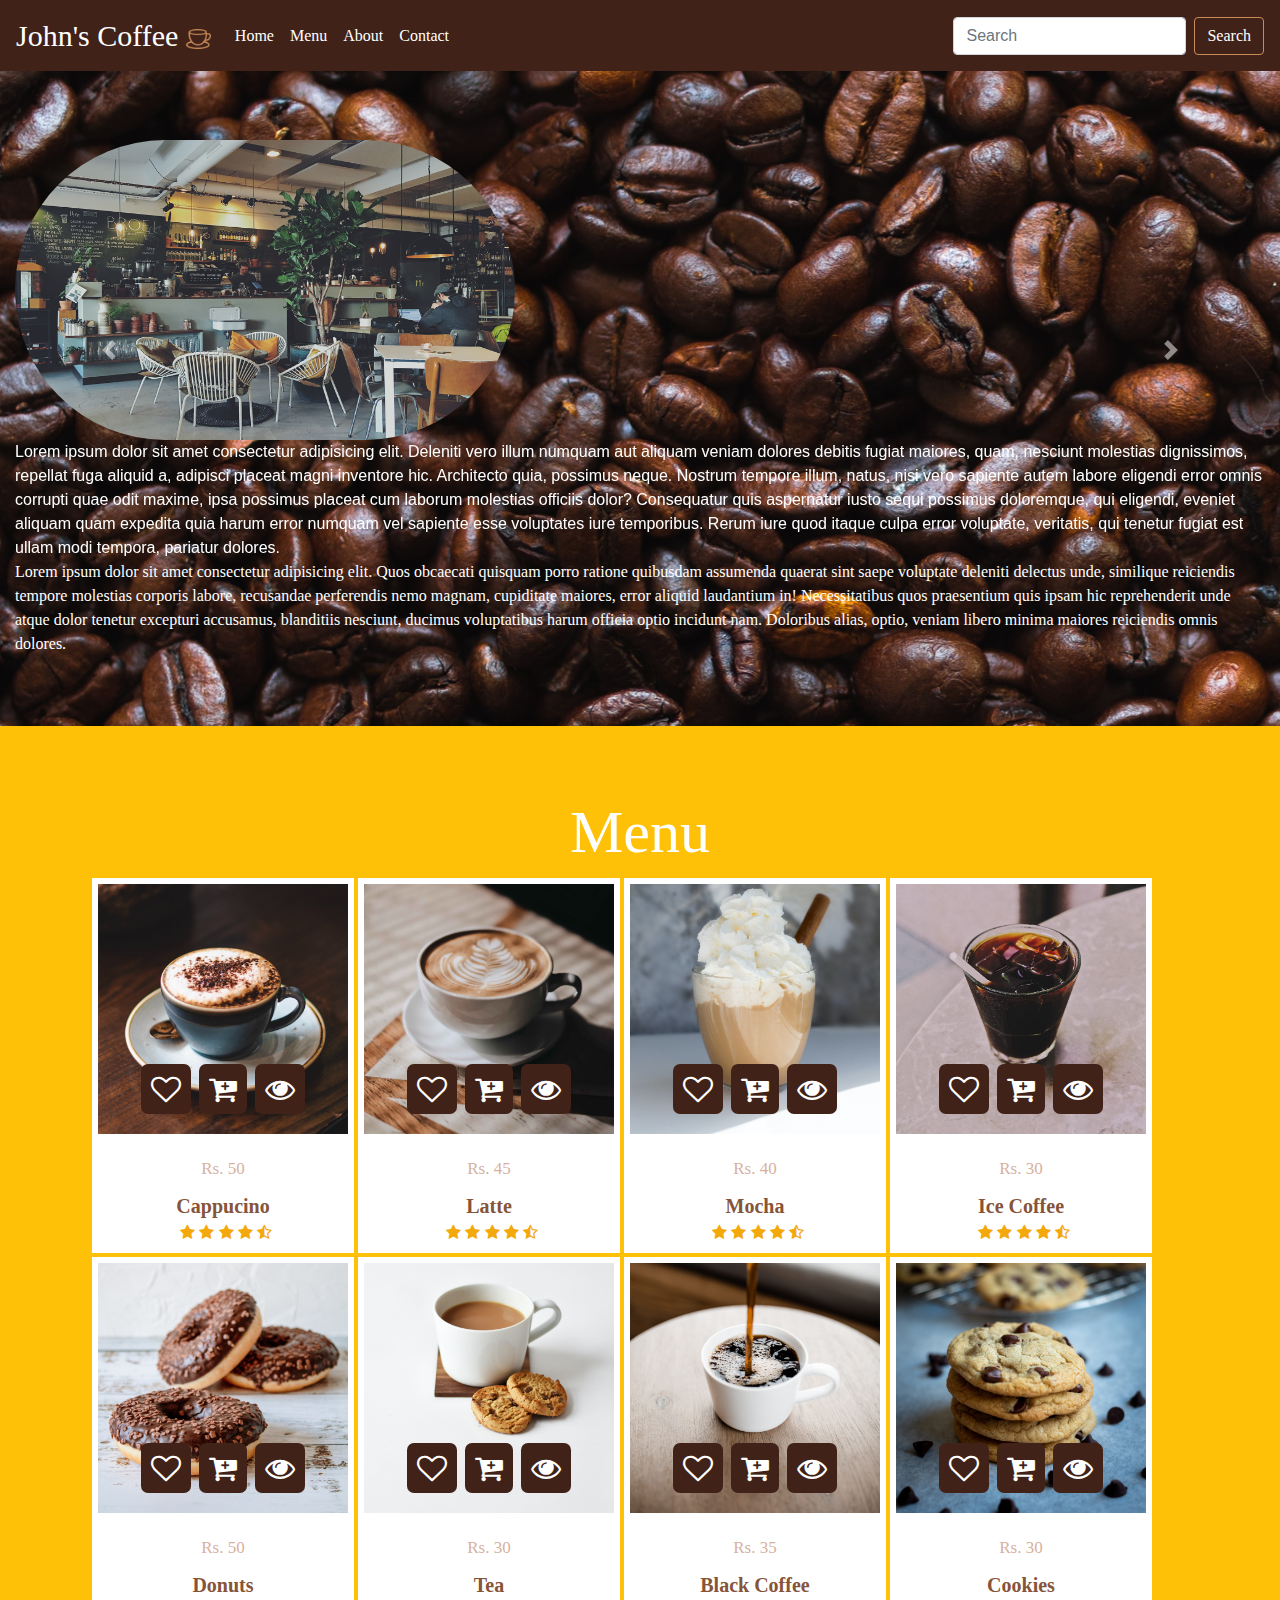
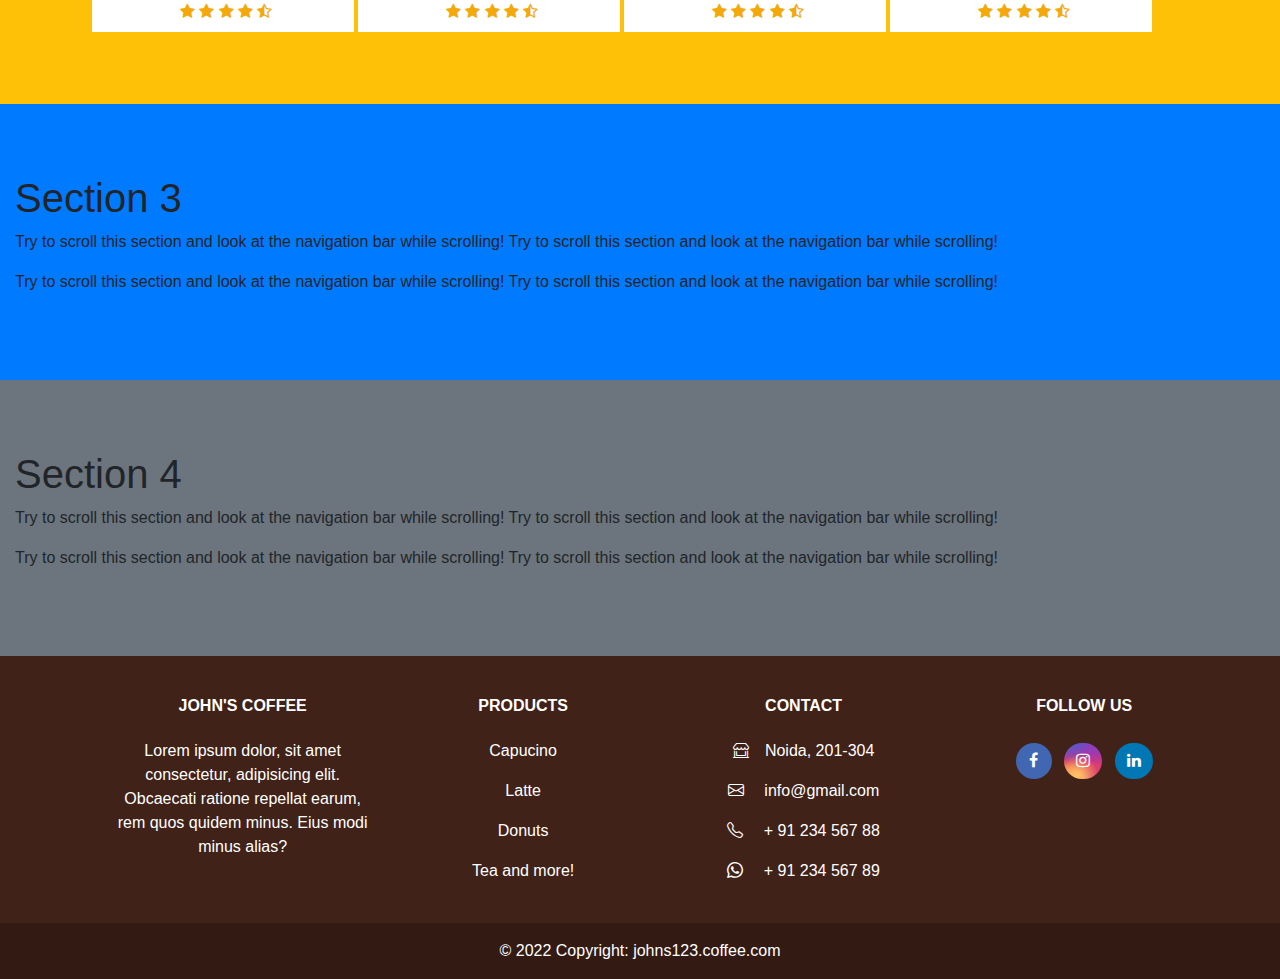
<file: index.html>
<!DOCTYPE html>
<html lang="en">
<head>
  <title>John's Coffee</title>
  <meta charset="utf-8">
  <meta name="viewport" content="width=device-width, initial-scale=1">
  <link rel="stylesheet" href="https://cdn.jsdelivr.net/npm/bootstrap@4.6.2/dist/css/bootstrap.min.css">

  <link rel="stylesheet" href="https://cdn.jsdelivr.net/npm/bootstrap-icons@1.10.2/font/bootstrap-icons.css">

  <link rel="stylesheet" href="https://cdnjs.cloudflare.com/ajax/libs/font-awesome/4.7.0/css/font-awesome.css"/>

  <link rel="stylesheet" href="css/style.css">

  <script src="https://cdn.jsdelivr.net/npm/jquery@3.6.1/dist/jquery.slim.min.js"></script>
  <script src="https://cdn.jsdelivr.net/npm/popper.js@1.16.1/dist/umd/popper.min.js"></script>
  <script src="https://cdn.jsdelivr.net/npm/bootstrap@4.6.2/dist/js/bootstrap.bundle.min.js"></script>


<style>


</style>
</head>

<body>

<div class="container-fluid m-0 p-0">
<!-- NAVBAR Starts -->
	<nav class="navbar navbar-heading navbar-expand-lg fixed-top text-white">
  <div class="navbar-brand coffee-icon">John's Coffee 
    <img src="images/coffee-cup-icon.png" alt="coffee-icon">
  </div>
  <button class="navbar-toggler" type="button" data-toggle="collapse" data-target="#navbarSupportedContent" aria-controls="navbarSupportedContent" aria-expanded="false" aria-label="Toggle navigation">
    <span><i class="bi bi-caret-down-square"></i></span>
  </button>

  <div class="collapse navbar-collapse" id="navbarSupportedContent">
    <ul class="navbar-nav mr-auto">
      <li class="nav-item">
        <a class="nav-link" href="#home">Home</a>
      </li>
      <li class="nav-item">
        <a class="nav-link" href="#menu">Menu</a>
      </li>

      <li class="nav-item">
        <a class="nav-link" href="#about">About</a>
      </li>
      
      <li class="nav-item">
        <a class="nav-link" href="#contact">Contact</a>
      </li>
    </ul>
    <form class="form-inline my-2 my-lg-0">
      <input class="form-control srch-input mr-sm-2" type="search" placeholder="Search" aria-label="Search">
      <button class="btn btn-outline-success my-2 my-sm-0" type="submit">Search</button>
    </form>
  </div>
</nav>
<!-- NAVBAR Ends -->

<div id="home" class="container-fluid home-bg home-style" style="padding-top:70px;padding-bottom:70px">
  <!-- <h1 class="home-header">Home</h1> -->

<div id="carouselExampleControls" class="carousel slide" data-ride="carousel"
data-interval="2000">
  <div class="carousel-inner">
    <div class="carousel-item active img-slide-style">
      <img class="d-inline w-100" src="images/coffee_shop_inside.png" alt="First slide">
      <div class="d-block text-white">
        Lorem ipsum dolor sit amet consectetur adipisicing elit. Deleniti vero illum numquam aut aliquam veniam dolores debitis fugiat maiores, quam, nesciunt molestias dignissimos, repellat fuga aliquid a, adipisci placeat magni inventore hic. Architecto quia, possimus neque. Nostrum tempore illum, natus, nisi vero sapiente autem labore eligendi error omnis corrupti quae odit maxime, ipsa possimus placeat cum laborum molestias officiis dolor? Consequatur quis aspernatur iusto sequi possimus doloremque, qui eligendi, eveniet aliquam quam expedita quia harum error numquam vel sapiente esse voluptates iure temporibus. Rerum iure quod itaque culpa error voluptate, veritatis, qui tenetur fugiat est ullam modi tempora, pariatur dolores.
      </div>
    </div>
    <div class="carousel-item img-slide-style">
      <img class="d-block w-100" src="images/pouring_coffee.png" alt="Second slide">
      <div class="d-block text-white">
        Lorem ipsum dolor sit amet consectetur adipisicing elit. Deleniti vero illum numquam aut aliquam veniam dolores debitis fugiat maiores, quam, nesciunt molestias dignissimos, repellat fuga aliquid a, adipisci placeat magni inventore hic. Architecto quia, possimus neque. Nostrum tempore illum, natus, nisi vero sapiente autem labore eligendi error omnis corrupti quae odit maxime, ipsa possimus placeat cum laborum molestias officiis dolor? Consequatur quis aspernatur iusto sequi possimus doloremque, qui eligendi, eveniet aliquam quam expedita quia harum error numquam vel sapiente esse voluptates iure temporibus. Rerum iure quod itaque culpa error voluptate, veritatis, qui tenetur fugiat est ullam modi tempora, pariatur dolores.
      </div>
    </div>
    <div class="carousel-item  img-slide-style">
      <img class="d-block w-100" src="images/cafe_lights.png" alt="Third slide">
      <div class="d-block text-white">
        Lorem ipsum dolor sit amet consectetur adipisicing elit. Deleniti vero illum numquam aut aliquam veniam dolores debitis fugiat maiores, quam, nesciunt molestias dignissimos, repellat fuga aliquid a, adipisci placeat magni inventore hic. Architecto quia, possimus neque. Nostrum tempore illum, natus, nisi vero sapiente autem labore eligendi error omnis corrupti quae odit maxime, ipsa possimus placeat cum laborum molestias officiis dolor? Consequatur quis aspernatur iusto sequi possimus doloremque, qui eligendi, eveniet aliquam quam expedita quia harum error numquam vel sapiente esse voluptates iure temporibus. Rerum iure quod itaque culpa error voluptate, veritatis, qui tenetur fugiat est ullam modi tempora, pariatur dolores.
      </div>  
    </div>
  </div>
  <a class="carousel-control-prev" href="#carouselExampleControls" role="button" data-slide="prev">
    <span class="carousel-control-prev-icon" aria-hidden="true"></span>
    <span class="sr-only">Previous</span>
  </a>
  <a class="carousel-control-next" href="#carouselExampleControls" role="button" data-slide="next">
    <span class="carousel-control-next-icon" aria-hidden="true"></span>
    <span class="sr-only">Next</span>
  </a>
</div>
  

    <div class="home-text">
      Lorem ipsum dolor sit amet consectetur adipisicing elit. Quos obcaecati quisquam porro ratione quibusdam assumenda quaerat sint saepe voluptate deleniti delectus unde, similique reiciendis tempore molestias corporis labore, recusandae perferendis nemo magnam, cupiditate maiores, error aliquid laudantium in! Necessitatibus quos praesentium quis ipsam hic reprehenderit unde atque dolor tenetur excepturi accusamus, blanditiis nesciunt, ducimus voluptatibus harum officia optio incidunt nam. Doloribus alias, optio, veniam libero minima maiores reiciendis omnis dolores.
    </div>
  
  
  
</div>

<!-- MENU CODE Starts -->

<div id="menu" class="container-fluid bg-warning" style="padding-top:70px;padding-bottom:70px">
  <h1 class="menu-heading">Menu</h1>

<div class="container-fluid main-box">

<!-- ROW 1 -->
<div class="row cols-4">
  <div class="card menu-card">
    <div class="container card-cont">
      <img class="menu-img" src="images/cappucino.png">
      <p class="title">
        <i class="fa fa-heart-o menu-icons heart-icons">
          <a class="" href="#"></a>
        </i>
        <i class="fa fa-cart-plus menu-icons heart-icons">
          <a class="" href="#"></a>
        </i>
        <i class="fa fa-eye menu-icons heart-icons">
          <a class="" href="#"></a>
        </i>
      </p>
      <div class="overlay"></div>
      <div class="add-button">
        <a href="#"> ORDER NOW </a>
      </div>
    </div>
    <div class="card-body menu-card-body text-center">
      <h6 class="card-title menu-text-1">Rs. 50</h6>
      <a href="#" class="menu-text-2">Cappucino</a>
      </br>
      <div class="star-style star-color">
        <i class="fa fa-star"></i>
        <i class="fa fa-star"></i>
        <i class="fa fa-star"></i>
        <i class="fa fa-star"></i>
        <i class="fa fa-star-half-o"></i>
      </div>
    </div>
  </div>
  <div class="card menu-card">
    <div class="container card-cont">
      <img class="menu-img" src="images/latte.png">
      <p class="title">
        <i class="fa fa-heart-o menu-icons heart-icons">
          <a class="" href="#"></a>
        </i>
        <i class="fa fa-cart-plus menu-icons heart-icons">
          <a class="" href="#"></a>
        </i>
        <i class="fa fa-eye menu-icons heart-icons">
          <a class="" href="#"></a>
        </i>
      </p>
      <div class="overlay"></div>
      <div class="add-button">
        <a href="#"> ORDER NOW </a>
      </div>
    </div>
    <div class="card-body menu-card-body text-center">
      <h6 class="card-title menu-text-1">Rs. 45</h6>
      <a href="#" class="menu-text-2">Latte</a>
      </br>
      <div class="star-style star-color">
        <i class="fa fa-star"></i>
        <i class="fa fa-star"></i>
        <i class="fa fa-star"></i>
        <i class="fa fa-star"></i>
        <i class="fa fa-star-half-o"></i>
      </div>
    </div>
  </div>
  <div class="card menu-card">
    <div class="container card-cont">
      <img class="menu-img" src="images/mocha.png">
      <p class="title">
        <i class="fa fa-heart-o menu-icons heart-icons">
          <a class="" href="#"></a>
        </i>
        <i class="fa fa-cart-plus menu-icons heart-icons">
          <a class="" href="#"></a>
        </i>
        <i class="fa fa-eye menu-icons heart-icons">
          <a class="" href="#"></a>
        </i>
      </p>
      <div class="overlay"></div>
      <div class="add-button">
        <a href="#"> ORDER NOW </a>
      </div>
    </div>
    <div class="card-body menu-card-body text-center">
      <h6 class="card-title menu-text-1">Rs. 40</h6>
      <a href="#" class="menu-text-2">Mocha</a>
      </br>
      <div class="star-style star-color">
        <i class="fa fa-star"></i>
        <i class="fa fa-star"></i>
        <i class="fa fa-star"></i>
        <i class="fa fa-star"></i>
        <i class="fa fa-star-half-o"></i>
      </div>
    </div>
  </div>
  <div class="card menu-card">
    <div class="container card-cont">
      <img class="menu-img" src="images/ice_coffee.png">
      <p class="title">
        <i class="fa fa-heart-o menu-icons heart-icons">
          <a class="" href="#"></a>
        </i>
        <i class="fa fa-cart-plus menu-icons heart-icons">
          <a class="" href="#"></a>
        </i>
        <i class="fa fa-eye menu-icons heart-icons">
          <a class="" href="#"></a>
        </i>
      </p>
      <div class="overlay"></div>
      <div class="add-button">
        <a href="#"> ORDER NOW </a>
      </div>
    </div>
    <div class="card-body menu-card-body text-center">
      <h6 class="card-title menu-text-1">Rs. 30</h6>
      <a href="#" class="menu-text-2">Ice Coffee</a>
      </br>
      <div class="star-style star-color">
        <i class="fa fa-star"></i>
        <i class="fa fa-star"></i>
        <i class="fa fa-star"></i>
        <i class="fa fa-star"></i>
        <i class="fa fa-star-half-o"></i>
      </div>
    </div>
  </div>
</div>

<!-- ROW 2 -->
<div class="row cols-4">
  <div class="card menu-card">
    <div class="container card-cont">
      <img class="menu-img" src="images/donuts.png">
      <p class="title">
        <i class="fa fa-heart-o menu-icons heart-icons">
          <a class="" href="#"></a>
        </i>
        <i class="fa fa-cart-plus menu-icons heart-icons">
          <a class="" href="#"></a>
        </i>
        <i class="fa fa-eye menu-icons heart-icons">
          <a class="" href="#"></a>
        </i>
      </p>
      <div class="overlay"></div>
      <div class="add-button">
        <a href="#"> ORDER NOW </a>
      </div>
    </div>
    <div class="card-body menu-card-body text-center">
      <h6 class="card-title menu-text-1">Rs. 50</h6>
      <a href="#" class="menu-text-2">Donuts</a>
      </br>
      <div class="star-style star-color">
        <i class="fa fa-star"></i>
        <i class="fa fa-star"></i>
        <i class="fa fa-star"></i>
        <i class="fa fa-star"></i>
        <i class="fa fa-star-half-o"></i>
      </div>
    </div>
  </div>
  <div class="card menu-card">
    <div class="container card-cont">
      <img class="menu-img" src="images/tea.png">
      <p class="title">
        <i class="fa fa-heart-o menu-icons heart-icons">
          <a class="" href="#"></a>
        </i>
        <i class="fa fa-cart-plus menu-icons heart-icons">
          <a class="" href="#"></a>
        </i>
        <i class="fa fa-eye menu-icons heart-icons">
          <a class="" href="#"></a>
        </i>
      </p>
      <div class="overlay"></div>
      <div class="add-button">
        <a href="#"> ORDER NOW </a>
      </div>
    </div>
    <div class="card-body menu-card-body text-center">
      <h6 class="card-title menu-text-1">Rs. 30</h6>
      <a href="#" class="menu-text-2">Tea</a>
      </br>
      <div class="star-style star-color">
        <i class="fa fa-star"></i>
        <i class="fa fa-star"></i>
        <i class="fa fa-star"></i>
        <i class="fa fa-star"></i>
        <i class="fa fa-star-half-o"></i>
      </div>
    </div>
  </div>
  <div class="card menu-card">
    <div class="container card-cont">
      <img class="menu-img" src="images/black_coffee.png">
      <p class="title">
        <i class="fa fa-heart-o menu-icons heart-icons">
          <a class="" href="#"></a>
        </i>
        <i class="fa fa-cart-plus menu-icons heart-icons">
          <a class="" href="#"></a>
        </i>
        <i class="fa fa-eye menu-icons heart-icons">
          <a class="" href="#"></a>
        </i>
      </p>
      <div class="overlay"></div>
      <div class="add-button">
        <a href="#"> ORDER NOW </a>
      </div>
    </div>
    <div class="card-body menu-card-body text-center">
      <h6 class="card-title menu-text-1">Rs. 35</h6>
      <a href="#" class="menu-text-2">Black Coffee</a>
      </br>
      <div class="star-style star-color">
        <i class="fa fa-star"></i>
        <i class="fa fa-star"></i>
        <i class="fa fa-star"></i>
        <i class="fa fa-star"></i>
        <i class="fa fa-star-half-o"></i>
      </div>
    </div>
  </div>
  <div class="card menu-card">
    <div class="container card-cont">
      <img class="menu-img" src="images/cookies.png">
      <p class="title">
        <i class="fa fa-heart-o menu-icons heart-icons">
          <a class="" href="#"></a>
        </i>
        <i class="fa fa-cart-plus menu-icons heart-icons">
          <a class="" href="#"></a>
        </i>
        <i class="fa fa-eye menu-icons heart-icons">
          <a class="" href="#"></a>
        </i>
      </p>
      <div class="overlay"></div>
      <div class="add-button">
        <a href="#"> ORDER NOW </a>
      </div>
    </div>
    <div class="card-body menu-card-body text-center">
      <h6 class="card-title menu-text-1">Rs. 30</h6>
      <a href="#" class="menu-text-2">Cookies</a>
      </br>
      <div class="star-style star-color">
        <i class="fa fa-star"></i>
        <i class="fa fa-star"></i>
        <i class="fa fa-star"></i>
        <i class="fa fa-star"></i>
        <i class="fa fa-star-half-o"></i>
      </div>
    </div>
  </div>
</div>


</div>
</div>
<!-- MENU CODE Ends -->



<!-- ABOUT CODE Starts -->
<div id="about" class="container-fluid bg-primary" style="padding-top:70px;padding-bottom:70px">
  <h1>Section 3</h1>
  <p>Try to scroll this section and look at the navigation bar while scrolling! Try to scroll this section and look at the navigation bar while scrolling!</p>
  <p>Try to scroll this section and look at the navigation bar while scrolling! Try to scroll this section and look at the navigation bar while scrolling!</p>
</div>

<div id="contact" class="container-fluid bg-secondary" style="padding-top:70px;padding-bottom:70px">
  <h1>Section 4</h1>
  <p>Try to scroll this section and look at the navigation bar while scrolling! Try to scroll this section and look at the navigation bar while scrolling!</p>
  <p>Try to scroll this section and look at the navigation bar while scrolling! Try to scroll this section and look at the navigation bar while scrolling!</p>
</div>







  <!-- Footer -->
  <footer
          class="text-center text-lg-start text-white">
    <!-- Grid container -->
    <div class="container p-4 pb-0">
      <!-- Section: Links -->
      <section class="">
        <!--Grid row-->
        <div class="row">
          <!-- Grid column -->
          <div class="col-md-3 col-lg-3 col-xl-3 mx-auto mt-3">
            <h6 class="text-uppercase mb-4 font-weight-bold">
              John's Coffee
            </h6>
            <p>
              Lorem ipsum dolor, sit amet consectetur, adipisicing elit. Obcaecati ratione repellat earum, rem quos quidem minus. Eius modi minus alias?
            </p>
          </div>
          <!-- Grid column -->

          <hr class="w-100 clearfix d-md-none" />

          <!-- Grid column -->
          <div class="col-md-2 col-lg-2 col-xl-2 mx-auto mt-3">
            <h6 class="text-uppercase mb-4 font-weight-bold">Products</h6>
            <p>
              <a class="text-white" href="#menu">Capucino</a>
            </p>
            <p>
              <a class="text-white" href="#menu">Latte</a>
            </p>
            <p>
              <a class="text-white" href="#menu">Donuts</a>
            </p>
            <p>
              <a class="text-white" href="#menu">Tea and more!</a>
            </p>
          </div>
          <!-- Grid column -->

          <hr class="w-100 clearfix d-md-none" />

          <!-- Grid column -->
          <hr class="w-100 clearfix d-md-none" />

          <!-- Grid column -->
          <div class="col-md-4 col-lg-3 col-xl-3 mx-auto mt-3">
            <h6 class="text-uppercase mb-4 font-weight-bold">Contact</h6>
            <p><i class="bi bi-shop-window mr-3"></i>Noida, 201-304</p>
            <p><i class="bi bi-envelope mr-3"></i> info@gmail.com</p>
            <p><i class="bi bi-telephone mr-3"></i> + 91 234 567 88</p>
            <p><i class="bi bi-whatsapp mr-3"></i> + 91 234 567 89</p>
          </div>
          <!-- Grid column -->

          <!-- Grid column -->
          <div class="col-md-3 col-lg-2 col-xl-2 mx-auto mt-3">
            <h6 class="text-uppercase mb-4 font-weight-bold">Follow us</h6>

            <!-- Facebook -->
            <a
               class="btn btn-primary btn-floating m-1 icon-facebook"
               href="#!"
               role="button"
               ><i class="fa fa-facebook"></i
              ></a>

            <!-- Instagram -->
            <a
               class="btn btn-primary btn-floating m-1 icon-instagram"
               href="#!"
               role="button"
               ><i class="fa fa-instagram"></i
              ></a>

            <!-- Linkedin -->
            <a
               class="btn btn-primary btn-floating m-1 icon-linkedin"
               href="#!"
               role="button"
               ><i class="fa fa-linkedin"></i
              ></a>

          </div>
        </div>
        <!--Grid row-->
      </section>
      <!-- Section: Links -->
    </div>
    <!-- Grid container -->

    <!-- Copyright -->
    <div
         class="text-center p-3"
         style="background-color: rgba(0, 0, 0, 0.2)"
         >
      © 2022 Copyright:  
      <a class="text-white" href="#"
         >johns123.coffee.com</a
        >
    </div>
    <!-- Copyright -->
  </footer>
  <!-- Footer -->


</div>


<script>
$(document).ready(function(){
  $('body').scrollspy({target: ".navbar", offset: 70});   
});
</script>



</body>

</html>
</file>
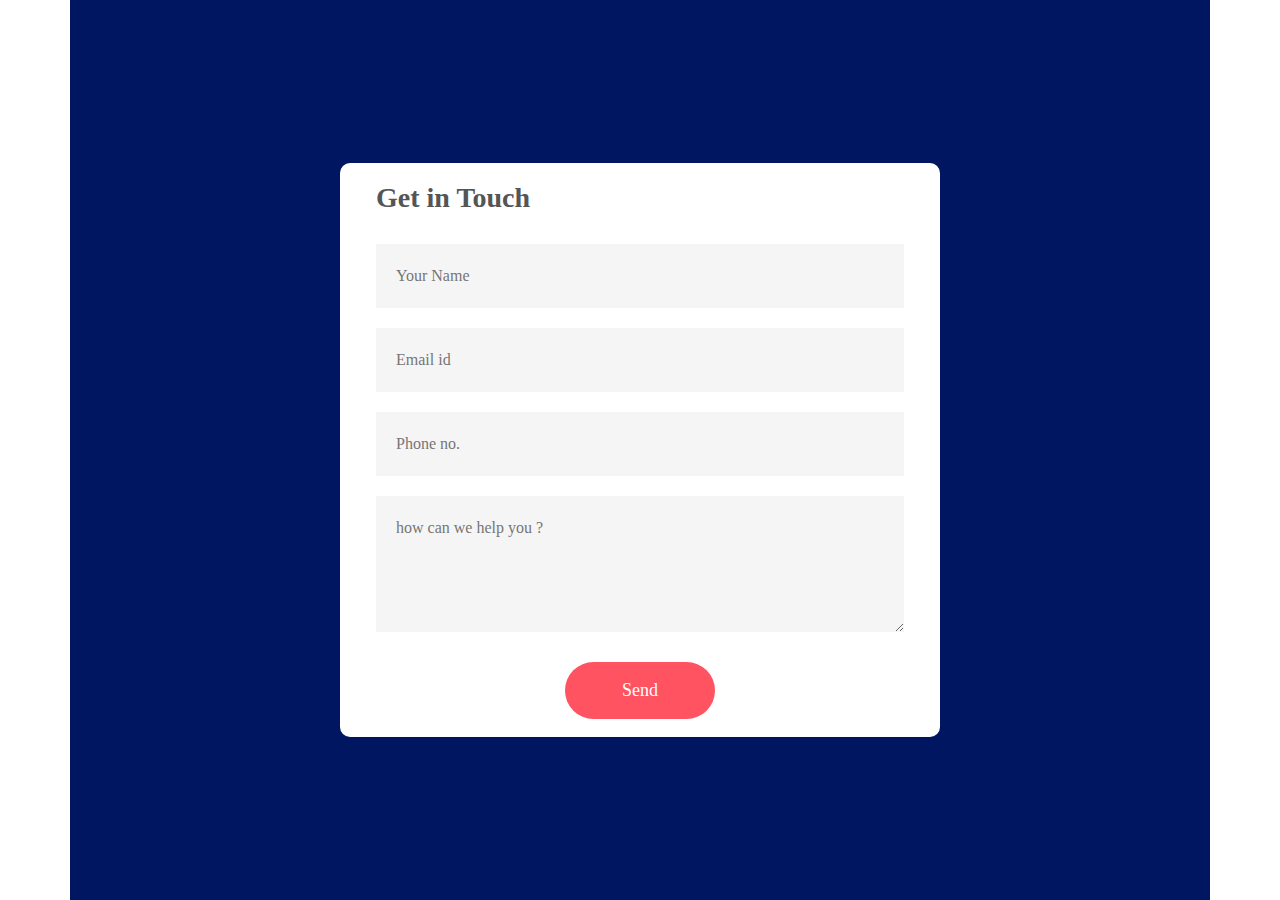
<file: contact_form.html>
<!DOCTYPE html>
<html lang="en">
<head>
  <title>Contact Form</title>
  <meta charset="utf-8">
  <meta name="viewport" content="width=device-width, initial-scale=1">
  <link rel="stylesheet" href="https://cdn.jsdelivr.net/npm/bootstrap@4.6.2/dist/css/bootstrap.min.css">

  <link rel="stylesheet" href="https://cdn.jsdelivr.net/npm/bootstrap-icons@1.10.2/font/bootstrap-icons.css">

  <link rel="stylesheet" href="https://cdnjs.cloudflare.com/ajax/libs/font-awesome/4.7.0/css/font-awesome.css"/>

  <link rel="stylesheet" href="contact.css">

  
</head>

<body>

<div class="container">
  <form onsubmit="sendEmail(); reset(); return false;">
    <h3>Get in Touch</h3>
    <input type="text" id="name" placeholder="Your Name" required>
    <input type="email" id="email" placeholder="Email id" required>
    <input type="text" id="phone" placeholder="Phone no." required>
    <textarea id="message" rows="4" placeholder="how can we help you ?"></textarea>
    <button type="submit">Send</button>
  </form>

</div>


<script src="https://cdn.jsdelivr.net/npm/jquery@3.6.1/dist/jquery.slim.min.js"></script>
  <script src="https://cdn.jsdelivr.net/npm/popper.js@1.16.1/dist/umd/popper.min.js"></script>
  <script src="https://cdn.jsdelivr.net/npm/bootstrap@4.6.2/dist/js/bootstrap.bundle.min.js"></script>

<script src="https://smtpjs.com/v3/smtp.js">
</script>
<script>
    function sendEmail(){
      Email.send({
      Host : "smtp.gmail.com",
      Username : "john@gmail.com",
      Password : "",
      To : 'jack@gmail.com',
      From : document.getElementById("email").value, 
      Subject : "New Contact Form Enquiry",
      Body : "And this is the body"
  }).then(
    message => alert(message)
  );

  }
</script>

</body>

</html>
</file>
<file: css/style.css>
/*NAVBAR STYLES*/

  .navbar{
    background:#402218;
  }

  .navbar-heading a{
    font-family: "lobster";
    color: #fff;
    
  }

  .navbar-heading a:hover{
    color: #C68B59;
  }



  .navbar-brand{
    font-size: 30px !important;
    font-family: lobster;
  }



  .coffee-icon img{
    height: 20px;
    width: 25px;
  }

  .navbar-toggler{
    color: #fff;
  }

  .btn-outline-success{
    border-color: #C68B59;
    border-width: 1.5px;
    
    color:#fff;
    font-family: 'lobster';
  }

  .btn-outline-success:hover{
    border-color: #C68B59;
    background: #C68B59;
  }

  .srch-input .form-control:focus{
    border-color: #C68B59;
  }


/*HOME STYLES*/
.home-style{
  margin-top: 70px;
}

.home-bg{
  background: url("roasted_coffee_beans.png");
  background-size: cover;
  background-repeat: no-repeat; 
}

.home-header{
  font-family: 'lobster';
  color: #fff;
}

.home-text{
  font-family: 'inter-sans-serif'; 
  color: #fff;
}

.img-slide-style img{
  max-height: 300px;
  max-width: 500px; 
  border-radius: 1000px;

}


/*MENU STYLES*/
.menu-heading{
  font-family: lobster;
  font-size: 60px;  
  text-align: center;
  color: #fff;
}

.main-box{
/*margin-left: 6px;*/
padding-left: 90px;
padding-right: 50px;
}

.card-cont {
  position: relative;
  width: 250px;
  height: 250px;
  text-align: center !important;
  margin: 5px;
}

.overlay {
  position: absolute;
  top: 0;
  left: 0;
  width: 100%;
  height: 100%;
  background: rgba(0, 0, 0, 0);
  transition: background 0.5s ease;
}

.card-cont:hover .overlay {
  display: block;
  background: rgba(0, 0, 0, .3);
}

.menu-img {
  position: absolute;
  width: 250px;
  height: 250px;
  left: 0;
}

.title {
  position: absolute;
  width: 250px;
  left: 0;
  top: 180px;
  font-weight: 700;
  font-size: 30px;
  text-align: center;
  text-transform: uppercase;
  color: white;
  z-index: 1;
  transition: top .5s ease;
}

.card-cont:hover .title {
  top: 90px;
}

.add-button {
  position: absolute;
  width: 250px;
  left:0;
  top: 180px;
  text-align: center;
  opacity: 0;
  transition: opacity .35s ease;
}

.add-button a {
  width: 200px;
  padding: 12px 48px;
  text-align: center;
  color: white;
  border: solid 2px white;
  background: #402218;
  font-size: 17px;
  z-index: 1;

}

.add-button a:hover{
   color:#C68B59;
   text-decoration: none;
}

.card-cont:hover .add-button {
  opacity: 1;
}

.menu-icons{
 background: #402218;
 columns: #fff;
 padding: 10px;
 font-size: 30px;
 border-radius: 7px;  
}

.menu-card-body{
  height: 113px;
}

.menu-card{
  border-radius:0px;
  border-color: #fff; 
  
  margin: 2px;
  align-items: center !important;
}

.menu-card:hover{
    border-color:#865439;
}

.star-style{
  padding-left: 6px;
}

.star-color i{
  color: #f3a90b;
  
}

.menu-text-1{
  color: #D7B19D;
  font-family: 'inter-sans-serif';
  font-size: 17px;
  font-weight:0px;
  text-align: center;
}

.menu-text-2{
  color: #865439;
  font-family: 'inter-sans-serif';
  font-size: 20px;
  font-weight:bold;
  text-align: center;
}

.heart-icons{
  color: #fff;
}

.heart-icons:hover{
  color:#C68B59;
}

.heart-icons i:hover{
  color:#C68B59;
  text-decoration: none;
}



/*ABOUT STYLES*/




/*CONTACT STYLES*/

.contact-mainbox{
  width: 100%;
  height: 100%;
  background: #000;
  display: flex;
  align-items: center;
  justify-content: center;

}


/*FOOTER STYLES*/

footer{
  background: #402218;
}


.icon-facebook{
  border-radius: 100px;
  border:none;
  width: 36px;
  background: #4267B2;
}


.icon-instagram{
  border-radius: 100px;
  border:none;
  background: radial-gradient(circle farthest-corner at 35% 90%, #fec564, transparent 50%), radial-gradient(circle farthest-corner at 0 140%, #fec564, transparent 50%), radial-gradient(ellipse farthest-corner at 0 -25%, #5258cf, transparent 50%), radial-gradient(ellipse farthest-corner at 20% -50%, #5258cf, transparent 50%), radial-gradient(ellipse farthest-corner at 100% 0, #893dc2, transparent 50%), radial-gradient(ellipse farthest-corner at 60% -20%, #893dc2, transparent 50%), radial-gradient(ellipse farthest-corner at 100% 100%, #d9317a, transparent), linear-gradient(#6559ca, #bc318f 30%, #e33f5f 50%, #f77638 70%, #fec66d 100%);

  font-weight: bold;
}

.icon-linkedin{
  border-radius: 100px;
  border:none;
  background: #0077B5;
}
</file>
<file: contact.css>
*{
  margin: 0px;
  padding: 0px;
  box-sizing: border-box;
  font-family: 'poppins','sans-serif';
}

.container{
  width: 100%;
  height: 100vh;
  background: #001660;
  display: flex;
  align-items: center;
  justify-content: center;

}

form{
  background: #fff;
  display: flex;
  flex-direction: column;
  padding: 2vh 4vh;
  width: 90%;
  max-width: 600px;
  border-radius: 10px;
}

form h3{
  color: #555;
  font-weight: 800;
  margin-bottom: 20px;

}


form input, form textarea{
  border: 0;
  margin: 10px 0;
  padding: 20px;
  outline: none;
  background: #f5f5f5;
  font-size: 16px;

}

form button{
  padding: 15px;
  background: #ff5361;
  color: #fff;
  font-size: 18px;
  border: 0;
  outline: none;
  cursor: pointer;
  width: 150px;
  margin: 20px auto 0;
  border-radius: 30px;
}
</file>
